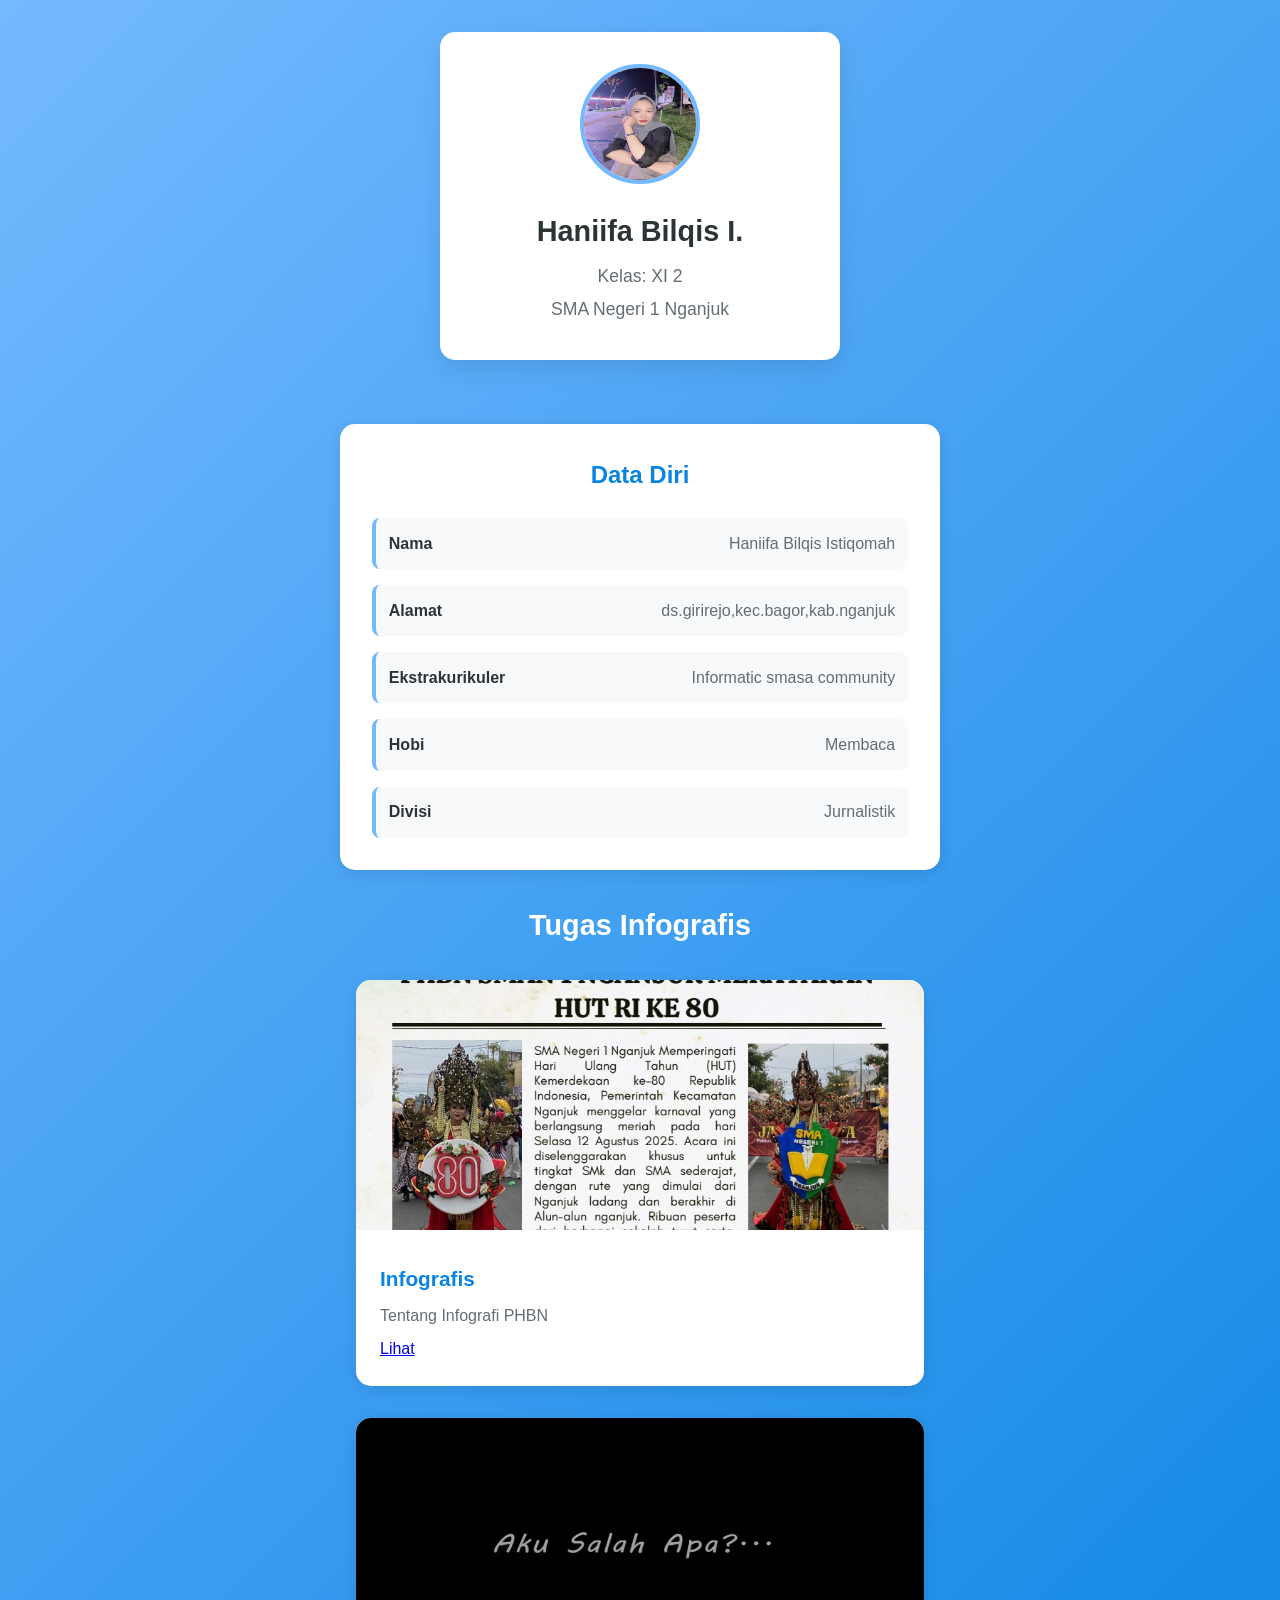
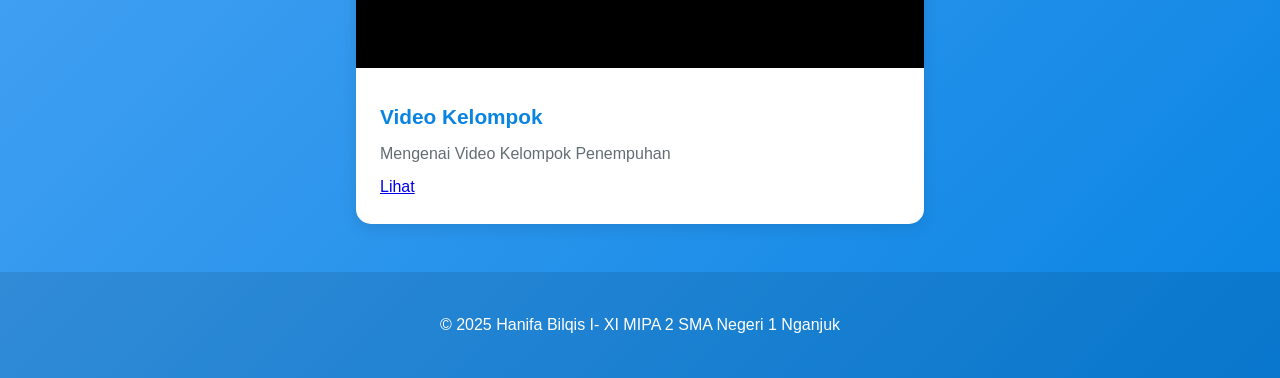
<file: index.html>
<!DOCTYPE html>
<html lang="id">
<head>
    <meta charset="UTF-8">
    <meta name="viewport" content="width=device-width, initial-scale=1.0">
    <title>Kyy</title>
    <link rel="stylesheet" href="wakwok.css">
</head>
<body>
    <!-- Header Identitas -->
    <header class="identity-header">
        <div class="identity-card">
            <img src="biq2.jpg" alt="Foto Siswa" class="student-photo">
            <div class="identity-info">
                <h1>Haniifa Bilqis I.</h1>
                <p class="class-info">Kelas: XI 2</p>
                <p class="school">SMA Negeri 1 Nganjuk</p>
            </div>
        </div>
    </header>

    <!-- Data Diri -->
    <section class="personal-data">
        <div class="container">
            <h2>Data Diri</h2>
            <div class="data-grid">
                <div class="data-item">
                    <strong>Nama</strong>
                    <span>Haniifa Bilqis Istiqomah</span>
                </div>
                <div class="data-item">
                    <strong>Alamat</strong>
                    <span>ds.girirejo,kec.bagor,kab.nganjuk</span>
                </div>
                <div class="data-item">
                    <strong>Ekstrakurikuler</strong>
                    <span>Informatic smasa community</span>
                </div>
                <div class="data-item">
                    <strong>Hobi</strong>
                    <span>Membaca</span>
                </div>
                <div class="data-item">
                    <strong>Divisi</strong>
                    <span>Jurnalistik</span>
                </div>
            </div>
        </div>
    </section>

    <!-- Tugas Infografis -->
    <section class="assignment-section">
        <div class="container">
            <h2>Tugas Infografis</h2>
            <div class="assignment-grid">
                <div class="assignment-card">
                    <img src="inpo.jfif" alt="Infografis Pendidikan">
                    <div class="assignment-info">
                        <h3>Infografis</h3>
                        <p>Tentang Infografi PHBN</p>
                        <a href="https://drive.google.com/file/d/1JWW2t99SOs4KAC0Dy9T0-9IPGhdlIys0/view?usp=drive_link" target="_blank" class="drive-link">Lihat</a>
                    </div>
                </div>
                <div class="assignment-card">
                    <img src="k1.jfif" alt="Infografis Lingkungan">
                    <div class="assignment-info">
                        <h3>Video Kelompok</h3>
                    <p>Mengenai Video Kelompok Penempuhan</p>
                    <a href="https://drive.google.com/drive/folders/1UrmADPnBl_7-5tkPbxECLCkxsxcQs70O?usp=sharing">Lihat</a>
                    </div>
                </div>
            </div>
        </div>
    </section>

    <footer class="student-footer">
        <div class="container">
            <p>&copy; 2025 Hanifa Bilqis I- XI MIPA 2 SMA Negeri 1 Nganjuk</p>
        </div>
    </footer>
</body>
</html>
</file>
<file: wakwok.css>
/* Reset dan Base Styles */
* {
    margin: 0;
    padding: 0;
    box-sizing: border-box;
}

body {
    font-family: 'Arial', sans-serif;
    line-height: 1.6;
    color: #333;
    background: linear-gradient(135deg, #74b9ff 0%, #0984e3 100%);
    min-height: 100vh;
}

/* Header Identitas */
.identity-header {
    padding: 2rem 0;
    text-align: center;
}

.identity-card {
    background: white;
    max-width: 400px;
    margin: 0 auto;
    padding: 2rem;
    border-radius: 15px;
    box-shadow: 0 8px 25px rgba(0, 0, 0, 0.1);
}

.student-photo {
    width: 120px;
    height: 120px;
    border-radius: 50%;
    border: 4px solid #74b9ff;
    margin-bottom: 1rem;
}

.identity-info h1 {
    color: #2d3436;
    font-size: 1.8rem;
    margin-bottom: 0.5rem;
}

.class-info, .school, .nis {
    color: #636e72;
    margin: 0.3rem 0;
    font-size: 1.1rem;
}

/* Personal Data Section */
.personal-data {
    background: white;
    margin: 2rem auto;
    max-width: 600px;
    padding: 2rem;
    border-radius: 15px;
    box-shadow: 0 4px 15px rgba(0, 0, 0, 0.1);
}

.personal-data h2 {
    color: #0984e3;
    text-align: center;
    margin-bottom: 1.5rem;
    font-size: 1.5rem;
}

.data-grid {
    display: grid;
    gap: 1rem;
}

.data-item {
    display: flex;
    justify-content: space-between;
    align-items: flex-start;
    padding: 0.8rem;
    background: #f8f9fa;
    border-radius: 8px;
    border-left: 4px solid #74b9ff;
}

.data-item strong {
    color: #2d3436;
    min-width: 150px;
}

.data-item span {
    color: #636e72;
    text-align: right;
    flex: 1;
}

/* Assignment Sections */
.assignment-section {
    margin: 2rem auto;
    max-width: 600px;
    padding: 0 1rem;
}

.assignment-section h2 {
    color: white;
    text-align: center;
    margin-bottom: 2rem;
    font-size: 1.8rem;
}

.assignment-grid, .video-grid {
    display: grid;
    grid-template-columns: 1fr;
    gap: 2rem;
}

.assignment-card, .video-card {
    background: white;
    border-radius: 15px;
    overflow: hidden;
    box-shadow: 0 4px 15px rgba(0, 0, 0, 0.1);
    transition: transform 0.3s ease;
}

.assignment-card:hover, .video-card:hover {
    transform: translateY(-5px);
}

.assignment-card img {
    width: 100%;
    height: 250px;
    object-fit: cover;
}

.assignment-info, .video-info {
    padding: 1.5rem;
}

.assignment-info h3, .video-info h3 {
    color: #0984e3;
    margin-bottom: 0.5rem;
    font-size: 1.3rem;
}

.assignment-info p, .video-info p {
    color: #636e72;
    margin-bottom: 0.5rem;
}

.date, .duration {
    background: #74b9ff;
    color: white;
    padding: 0.3rem 0.8rem;
    border-radius: 15px;
    font-size: 0.9rem;
    display: inline-block;
}

/* Video Container */
.video-container {
    position: relative;
    padding-bottom: 56.25%;
    height: 0;
    overflow: hidden;
}

.video-container iframe {
    position: absolute;
    top: 0;
    left: 0;
    width: 100%;
    height: 100%;
}

/* Footer */
.student-footer {
    background: rgba(0, 0, 0, 0.1);
    color: white;
    text-align: center;
    padding: 2rem;
    margin-top: 3rem;
}

.student-footer p {
    margin: 0.5rem 0;
}

/* Responsive Design */
@media (max-width: 768px) {
    .identity-card {
        margin: 1rem;
        padding: 1.5rem;
    }
    
    .data-item {
        flex-direction: column;
        text-align: left;
    }
    
    .data-item span {
        text-align: left;
        margin-top: 0.5rem;
    }
    
    .assignment-grid, .video-grid {
        grid-template-columns: 1fr;
    }
    
    .assignment-section h2, .personal-data h2 {
        font-size: 1.5rem;
    }
}

@media (max-width: 480px) {
    .identity-info h1 {
        font-size: 1.5rem;
    }
    
    .class-info, .school, .nis {
        font-size: 1rem;
    }
}
</file>
